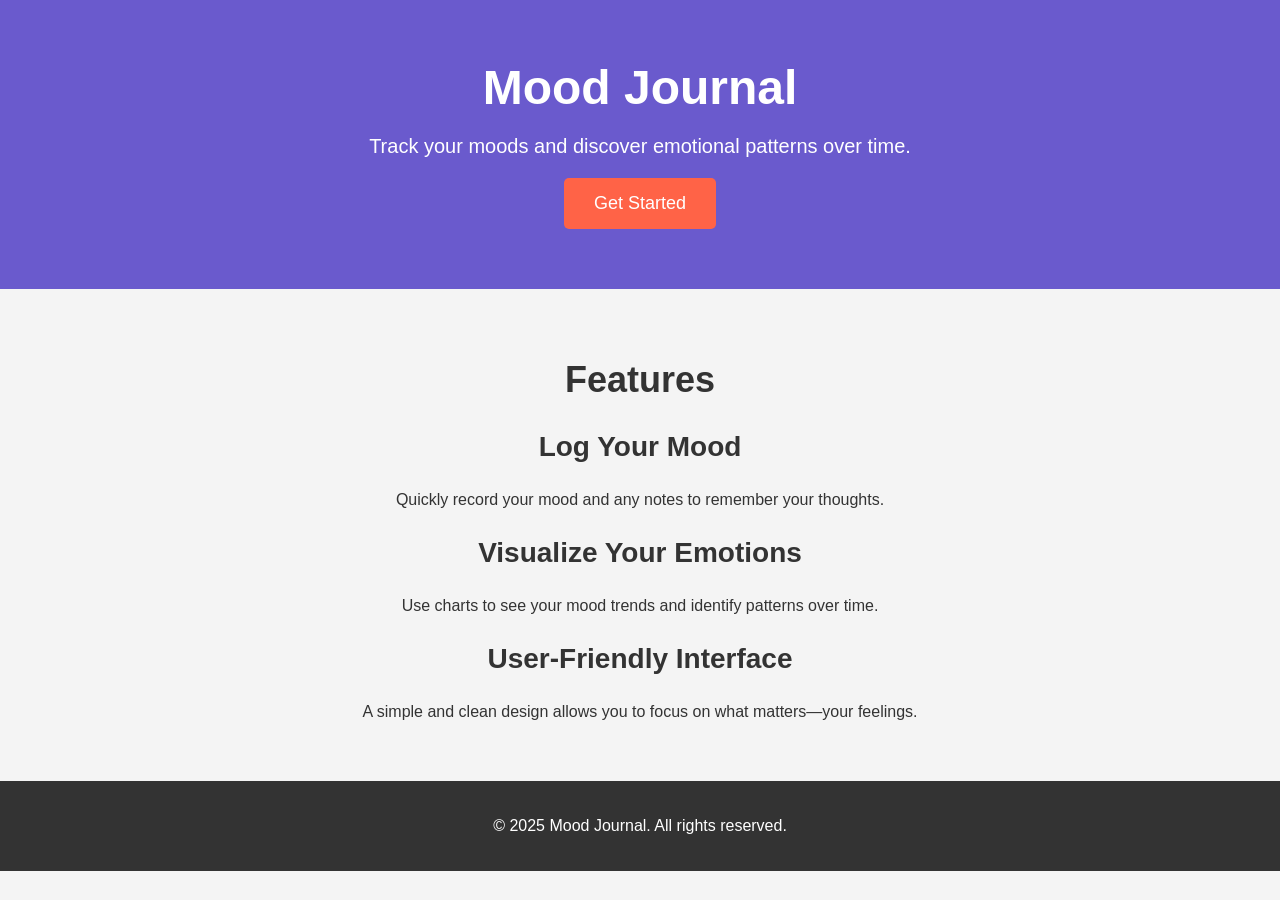
<file: index.html>
<!DOCTYPE html>
<html lang="en">
<head>
    <meta charset="UTF-8">
    <meta name="viewport" content="width=device-width, initial-scale=1.0">
    <link rel="stylesheet" href="assets/style.css">
    <title>Mood Journal</title>
</head>
<body>
    <header>
        <h1>Mood Journal</h1>
        <p>Track your moods and discover emotional patterns over time.</p>
        <a href="#features" class="cta-button">Get Started</a>
    </header>

    <section id="features">
        <h2>Features</h2>
        <div class="feature">
            <h3>Log Your Mood</h3>
            <p>Quickly record your mood and any notes to remember your thoughts.</p>
        </div>
        <div class="feature">
            <h3>Visualize Your Emotions</h3>
            <p>Use charts to see your mood trends and identify patterns over time.</p>
        </div>
        <div class="feature">
            <h3>User-Friendly Interface</h3>
            <p>A simple and clean design allows you to focus on what matters—your feelings.</p>
        </div>
    </section>

    <footer>
        <p>&copy; 2025 Mood Journal. All rights reserved.</p>
    </footer>
</body>
</html>
</file>
<file: assets/style.css>
body {
    font-family: Arial, sans-serif;
    margin: 0;
    padding: 0;
    background-color: #f4f4f4;
    color: #333;
}

header {
    background: #6a5acd;
    color: white;
    padding: 60px 20px;
    text-align: center;
}

header h1 {
    font-size: 48px;
    margin: 0;
}

header p {
    font-size: 20px;
    margin: 20px 0;
}

.cta-button {
    display: inline-block;
    padding: 15px 30px;
    font-size: 18px;
    color: white;
    background: #ff6347;
    text-decoration: none;
    border-radius: 5px;
}

#features {
    padding: 40px 20px;
    text-align: center;
}

#features h2 {
    font-size: 36px;
    margin-bottom: 30px;
}

.feature {
    margin: 20px 0;
}

.feature h3 {
    font-size: 28px;
}

footer {
    background: #333;
    color: white;
    text-align: center;
    padding: 20px 0;
    position: relative;
    bottom: 0;
    width: 100%;
}
</file>
